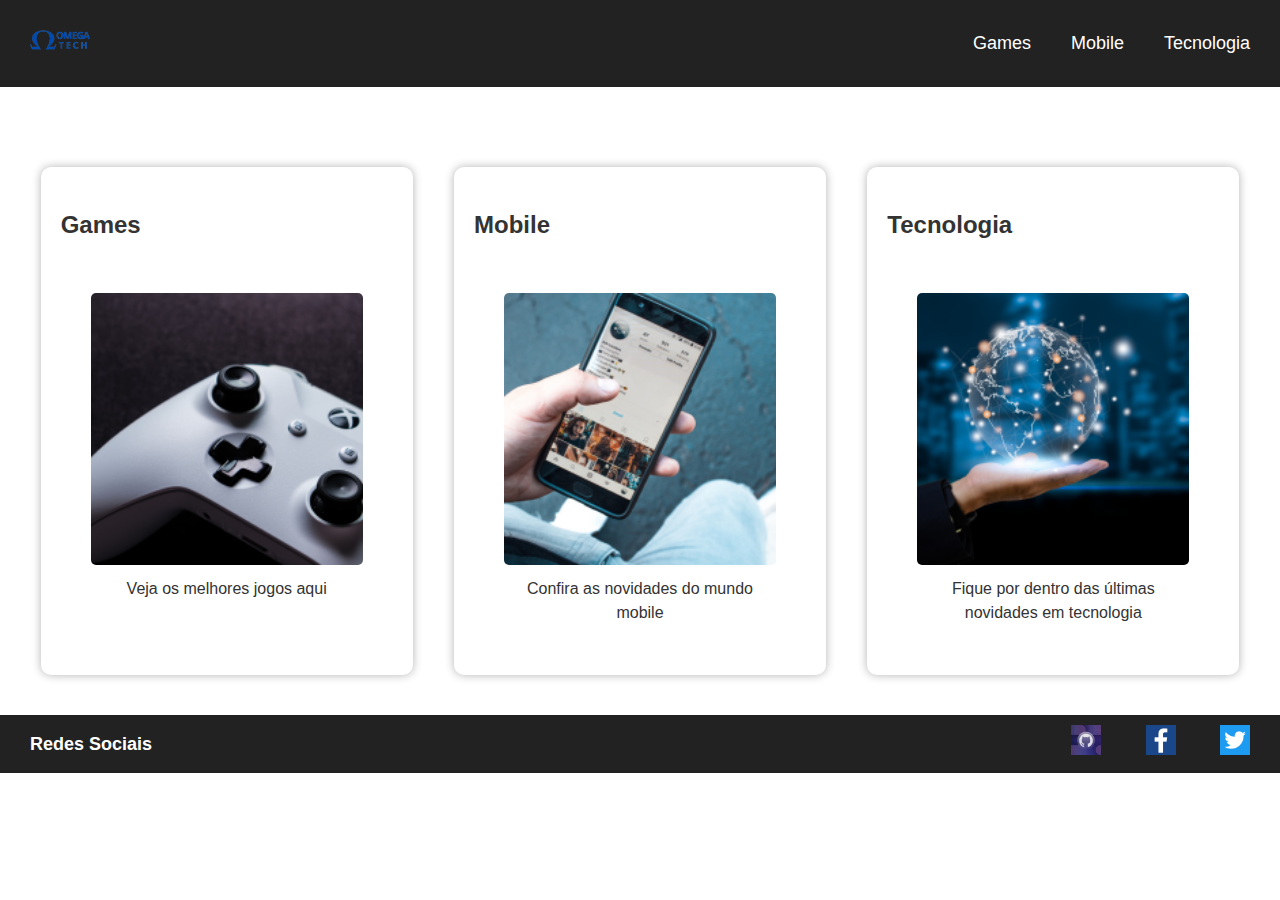
<file: index.html>
<!DOCTYPE html>
<html lang="pt-br">

<head>
  <meta charset="UTF-8">
  <meta http-equiv="X-UA-Compatible" content="IE=edge">
  <meta name="viewport" content="width=device-width, initial-scale=1.0">
  <title>Página Inicial</title>
  <link rel="stylesheet" href="./css/estilo.css" />
</head>

<body>

  <header>
    <div class="logo-container">
      <img src="img/logo.png" alt="Logo">
    </div>
    <nav>
      <ul>
        <li><a href="pages/games.html">Games</a></li>
        <li><a href="pages/mobile.html">Mobile</a></li>
        <li><a href="pages/tecnologia.html">Tecnologia</a></li>
      </ul>
    </nav>
  </header>

  <section>
    <article>
      <h2>Games</h2>
      <figure>
        <img src="img/games.png" alt="Imagem de jogos">
        <figcaption>Veja os melhores jogos aqui</figcaption>
      </figure>
    </article>
    <article>
      <h2>Mobile</h2>
      <figure>
        <img src="img/mobile.png" alt="Imagem de smartphone">
        <figcaption>Confira as novidades do mundo mobile</figcaption>
      </figure>
    </article>
    <article>
      <h2>Tecnologia</h2>
      <figure>
        <img src="img/tecnologia.png" alt="Imagem de tecnologia">
        <figcaption>Fique por dentro das últimas novidades em tecnologia</figcaption>
      </figure>
    </article>
  </section>

  <footer>
    <h2>Redes Sociais</h2>
    <nav>
      <a href="https://github.com"><img src="img/github.png" alt="Github"></a>
      <a href="https://www.facebook.com"><img src="img/facebook.png" alt="Facebook"></a>
      <a href="https://twitter.com"><img src="img/twitter.png" alt="Twitter"></a>
    </nav>
  </footer>
</body>

</html>
</file>
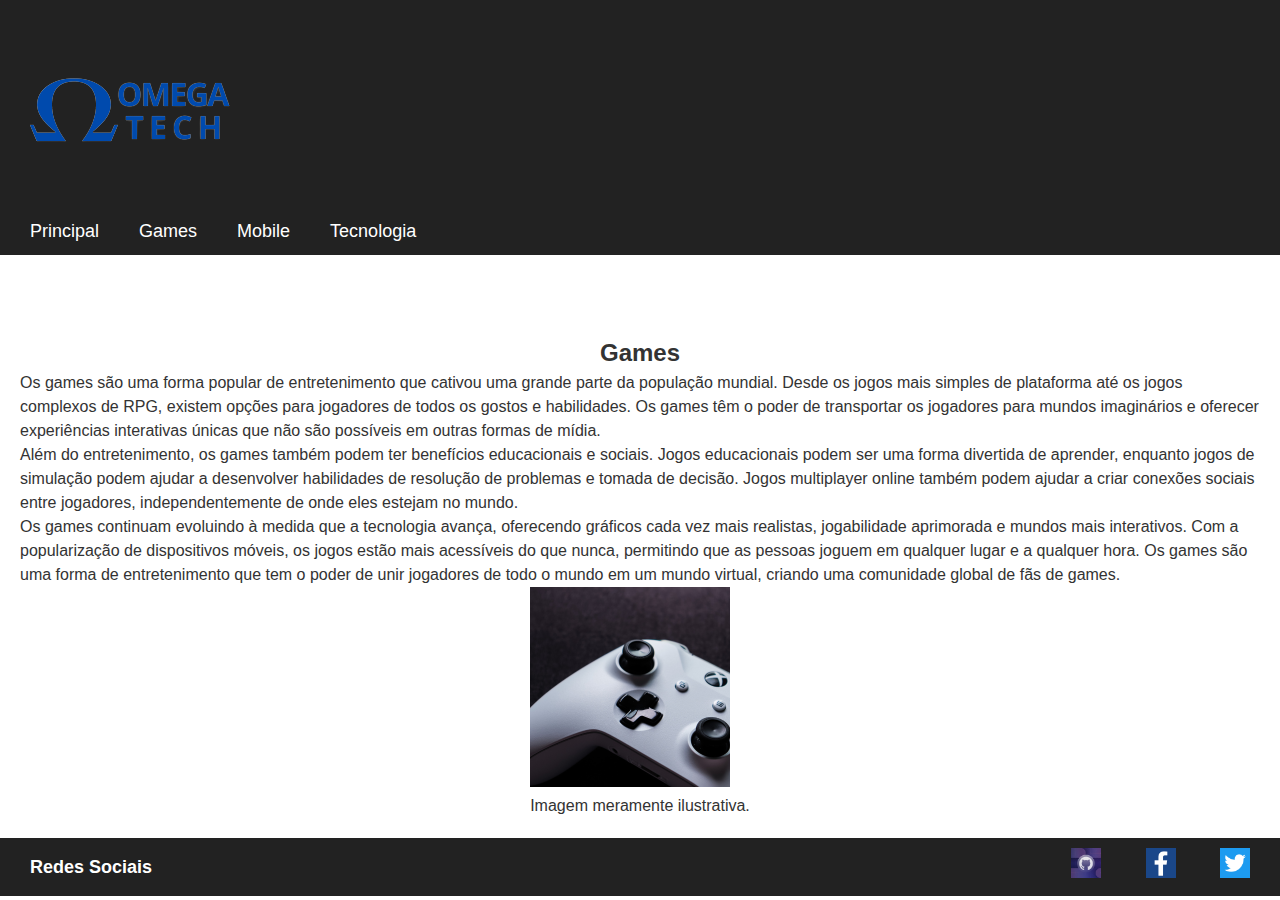
<file: pages/games.html>
<!DOCTYPE html>
<html lang="pt-br">
<head>
    <meta charset="UTF-8">
    <meta http-equiv="X-UA-Compatible" content="IE=edge">
    <meta name="viewport" content="width=device-width, initial-scale=1.0">
    <title>Games</title>
    <link rel="stylesheet" href="..\css\estilo.css" />
</head>
<body>
    <header>
        <nav>
            <a href="..\index.html"><img src="..\img\logo.png" alt="Logo"></a>
            <ul>
                <li><a href="..\index.html">Principal</a></li>
                <li><a href="games.html">Games</a></li>
                <li><a href="mobile.html">Mobile</a></li>
                <li><a href="tecnologia.html">Tecnologia</a></li>
            </ul>
        </nav>
    </header>

    <section>
        <h2>Games</h2>
        <p> Os games são uma forma popular de entretenimento que cativou uma grande parte da população mundial. Desde os jogos mais simples de plataforma até os jogos complexos de RPG, existem opções para jogadores de todos os gostos e habilidades. Os games têm o poder de transportar os jogadores para mundos imaginários e oferecer experiências interativas únicas que não são possíveis em outras formas de mídia. </p>

        <p> Além do entretenimento, os games também podem ter benefícios educacionais e sociais. Jogos educacionais podem ser uma forma divertida de aprender, enquanto jogos de simulação podem ajudar a desenvolver habilidades de resolução de problemas e tomada de decisão. Jogos multiplayer online também podem ajudar a criar conexões sociais entre jogadores, independentemente de onde eles estejam no mundo. </p>
            
        <p> Os games continuam evoluindo à medida que a tecnologia avança, oferecendo gráficos cada vez mais realistas, jogabilidade aprimorada e mundos mais interativos. Com a popularização de dispositivos móveis, os jogos estão mais acessíveis do que nunca, permitindo que as pessoas joguem em qualquer lugar e a qualquer hora. Os games são uma forma de entretenimento que tem o poder de unir jogadores de todo o mundo em um mundo virtual, criando uma comunidade global de fãs de games. </p>
        <figure>
            <img src="..\img\games.png" alt="Imagem de games">
            <figcaption>Imagem meramente ilustrativa.</figcaption>
        </figure>
    </section>

    <footer>
        <h2>Redes Sociais</h2>
        <nav>
            <a href="https://github.com"><img src="..\img\github.png" alt="GitHub"></a>
            <a href="https://www.facebook.com"><img src="..\img\facebook.png" alt="Facebook"></a>
            <a href="https://twitter.com"><img src="..\img\twitter.png" alt="Twitter"></a>
        </nav>
    </footer>
</body>
</html>
</file>
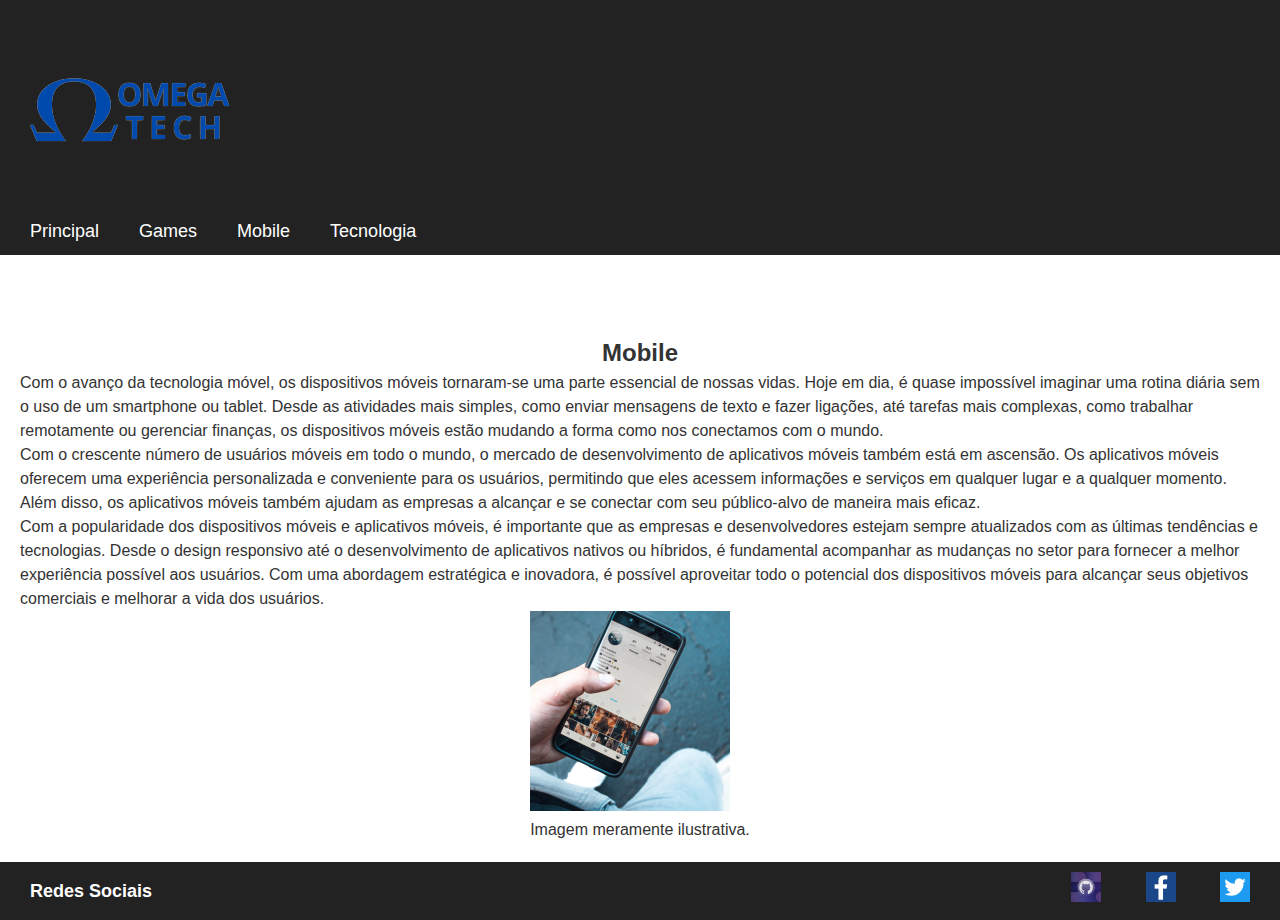
<file: pages/mobile.html>
<!DOCTYPE html>
<html lang="pt-br">
<head>
    <meta charset="UTF-8">
    <meta http-equiv="X-UA-Compatible" content="IE=edge">
    <meta name="viewport" content="width=device-width, initial-scale=1.0">
    <title>Mobile</title>
    <link rel="stylesheet" href="..\css\estilo.css" />
</head>
<body>
    <header>
        <nav>
            <a href="..\index.html"><img src="..\img\logo.png" alt="Logo"></a>
            <ul>
                <li><a href="..\index.html">Principal</a></li>
                <li><a href="games.html">Games</a></li>
                <li><a href="mobile.html">Mobile</a></li>
                <li><a href="tecnologia.html">Tecnologia</a></li>
            </ul>
        </nav>
    </header>

    <section>
        <h2>Mobile</h2>
        <p> Com o avanço da tecnologia móvel, os dispositivos móveis tornaram-se uma parte essencial de nossas vidas. Hoje em dia, é quase impossível imaginar uma rotina diária sem o uso de um smartphone ou tablet. Desde as atividades mais simples, como enviar mensagens de texto e fazer ligações, até tarefas mais complexas, como trabalhar remotamente ou gerenciar finanças, os dispositivos móveis estão mudando a forma como nos conectamos com o mundo. </p>

        <p> Com o crescente número de usuários móveis em todo o mundo, o mercado de desenvolvimento de aplicativos móveis também está em ascensão. Os aplicativos móveis oferecem uma experiência personalizada e conveniente para os usuários, permitindo que eles acessem informações e serviços em qualquer lugar e a qualquer momento. Além disso, os aplicativos móveis também ajudam as empresas a alcançar e se conectar com seu público-alvo de maneira mais eficaz. </p>
            
        <p> Com a popularidade dos dispositivos móveis e aplicativos móveis, é importante que as empresas e desenvolvedores estejam sempre atualizados com as últimas tendências e tecnologias. Desde o design responsivo até o desenvolvimento de aplicativos nativos ou híbridos, é fundamental acompanhar as mudanças no setor para fornecer a melhor experiência possível aos usuários. Com uma abordagem estratégica e inovadora, é possível aproveitar todo o potencial dos dispositivos móveis para alcançar seus objetivos comerciais e melhorar a vida dos usuários. </p>
        <figure>
            <img src="..\img\mobile.png" alt="Imagem de mobile">
            <figcaption>Imagem meramente ilustrativa.</figcaption>
        </figure>
    </section>

    <footer>
        <h2>Redes Sociais</h2>
        <nav>
            <a href="https://github.com"><img src="..\img\github.png" alt="GitHub"></a>
            <a href="https://www.facebook.com"><img src="..\img\facebook.png" alt="Facebook"></a>
            <a href="https://twitter.com"><img src="..\img\twitter.png" alt="Twitter"></a>
        </nav>
    </footer>
</body>
</html>
</file>
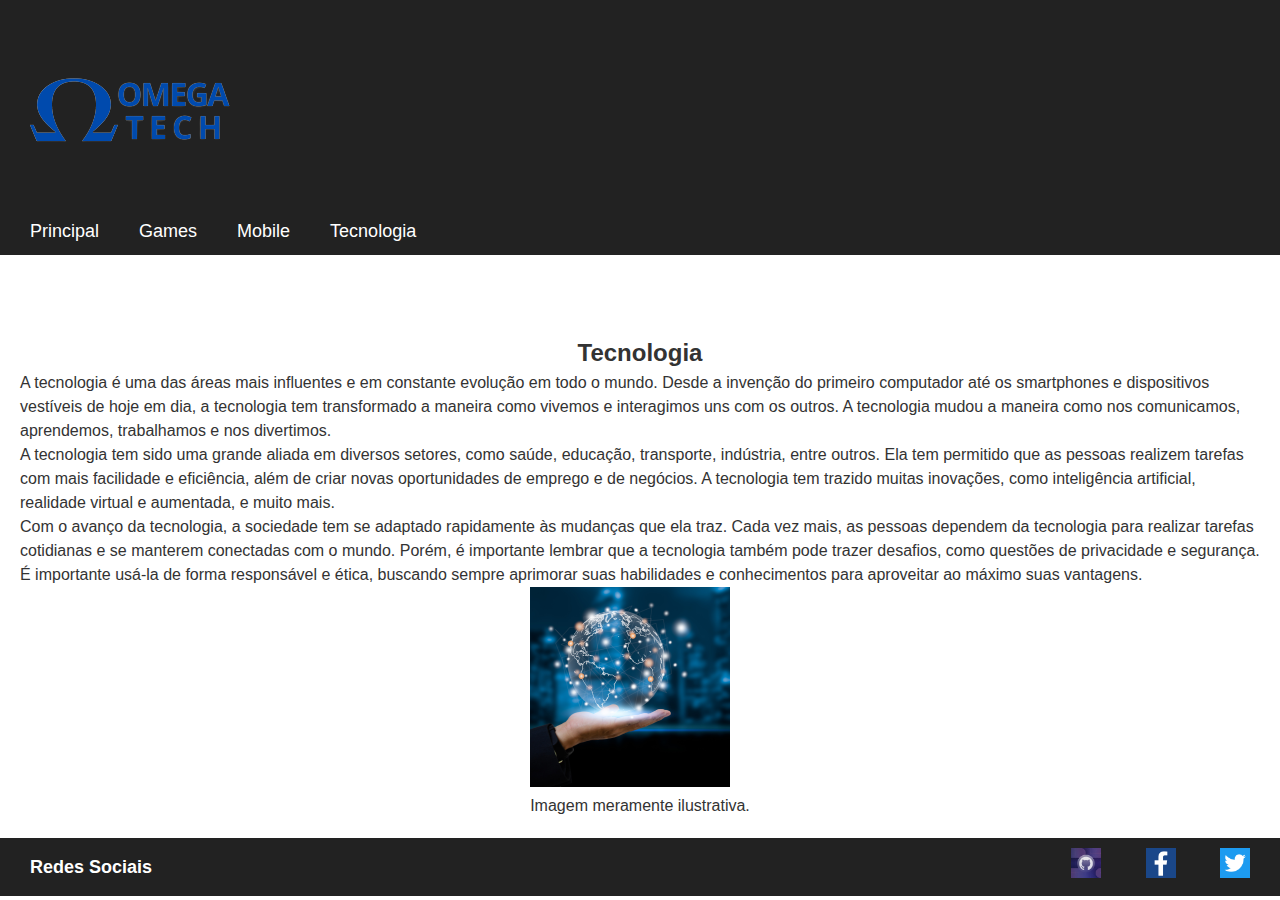
<file: pages/tecnologia.html>
<!DOCTYPE html>
<html lang="pt-br">
<head>
    <meta charset="UTF-8">
    <meta http-equiv="X-UA-Compatible" content="IE=edge">
    <meta name="viewport" content="width=device-width, initial-scale=1.0">
    <title>Tecnologia</title>
    <link rel="stylesheet" href="..\css\estilo.css" />
</head>
<body>
    <header>
        <nav>
            <a href="..\index.html"><img src="..\img\logo.png" alt="Logo"></a>
            <ul>
                <li><a href="..\index.html">Principal</a></li>
                <li><a href="games.html">Games</a></li>
                <li><a href="mobile.html">Mobile</a></li>
                <li><a href="tecnologia.html">Tecnologia</a></li>
            </ul>
        </nav>
    </header>

    <section>
        <h2>Tecnologia</h2>
        <p> A tecnologia é uma das áreas mais influentes e em constante evolução em todo o mundo. Desde a invenção do primeiro computador até os smartphones e dispositivos vestíveis de hoje em dia, a tecnologia tem transformado a maneira como vivemos e interagimos uns com os outros. A tecnologia mudou a maneira como nos comunicamos, aprendemos, trabalhamos e nos divertimos. </p>

        <p> A tecnologia tem sido uma grande aliada em diversos setores, como saúde, educação, transporte, indústria, entre outros. Ela tem permitido que as pessoas realizem tarefas com mais facilidade e eficiência, além de criar novas oportunidades de emprego e de negócios. A tecnologia tem trazido muitas inovações, como inteligência artificial, realidade virtual e aumentada, e muito mais. </p>
            
        <p> Com o avanço da tecnologia, a sociedade tem se adaptado rapidamente às mudanças que ela traz. Cada vez mais, as pessoas dependem da tecnologia para realizar tarefas cotidianas e se manterem conectadas com o mundo. Porém, é importante lembrar que a tecnologia também pode trazer desafios, como questões de privacidade e segurança. É importante usá-la de forma responsável e ética, buscando sempre aprimorar suas habilidades e conhecimentos para aproveitar ao máximo suas vantagens. </p>
        <figure>
            <img src="..\img\tecnologia.png" alt="Imagem de tecnologia">
            <figcaption>Imagem meramente ilustrativa.</figcaption>
        </figure>
    </section>

    <footer>
        <h2>Redes Sociais</h2>
        <nav>
            <a href="https://github.com"><img src="..\img\github.png" alt="GitHub"></a>
            <a href="https://www.facebook.com"><img src="..\img\facebook.png" alt="Facebook"></a>
            <a href="https://twitter.com"><img src="..\img\twitter.png" alt="Twitter"></a>
        </nav>
    </footer>
</body>
</html>
</file>
<file: css/estilo.css>
/* Estilo para todas as páginas */

* {
  margin: 0;
  padding: 0;
  box-sizing: border-box;
}

/* Estilo do body */
body {
  font-family: Arial, sans-serif;
  font-size: 16px;
  line-height: 1.5;
  color: #333;
}

/* Estilo do header */
header {
  display: flex;
  justify-content: space-between;
  align-items: center;
  background-color: #222;
  color: #fff;
  padding: 10px;
}

.logo-container img {
  height: 60px;
  margin-left: 20px;
}

nav ul {
  display: flex;
  list-style: none;
}

nav a {
  color: #fff;
  text-decoration: none;
  font-size: 18px;
  margin: 0 10px;
  padding: 5px 10px;
  border-radius: 5px;
}

nav a:hover {
  background-color: #444;
}

/* Estilo da seção */
section {
  display: flex;
  flex-wrap: wrap;
  justify-content: space-around;
  padding: 80px 20px 20px;
}

article {
  width: 30%;
  background-color: #fff;
  border-radius: 10px;
  box-shadow: 0 0 10px rgba(0, 0, 0, 0.3);
  margin-bottom: 20px;
}

article h2 {
  font-size: 24px;
  margin: 40px 20px 20px;
}

article figure {
  margin: 50px;
}

article figure img {
  width: 100%;
  height: auto;
  border-radius: 5px;
}

article figure figcaption {
  font-size: 16px;
  text-align: center;
  margin-top: 5px;
}

/* Estilo do rodapé */
footer {
  background-color: #222;
  color: #fff;
  display: flex;
  justify-content: space-between;
  align-items: center;
  padding: 10px;
}

footer h2 {
  font-size: 18px;
  margin-left: 20px;
}

footer nav a {
  color: #fff;
  text-decoration: none;
  font-size: 18px;
  margin: 0 10px;
}

footer nav a:hover {
  opacity: 0.7;
}

footer nav img {
  height: 30px;
}

/* Estilo para telas menores que 768px */
@media screen and (max-width: 767px) {
  header {
    flex-direction: column;
    align-items: flex-start;
  }

  .logo-container img {
    margin-bottom: 10px;
  }

  nav {
    margin-top: 10px;
  }

  section {
    padding-top: 120px;
  }

  article {
    width: 45%;
  }
}

/* Estilo para telas menores que 480px */
@media screen and (max-width: 479px) {
  section {
    padding-top: 160px;
  }

  article {
    width: 80%;
  }
}
</file>
